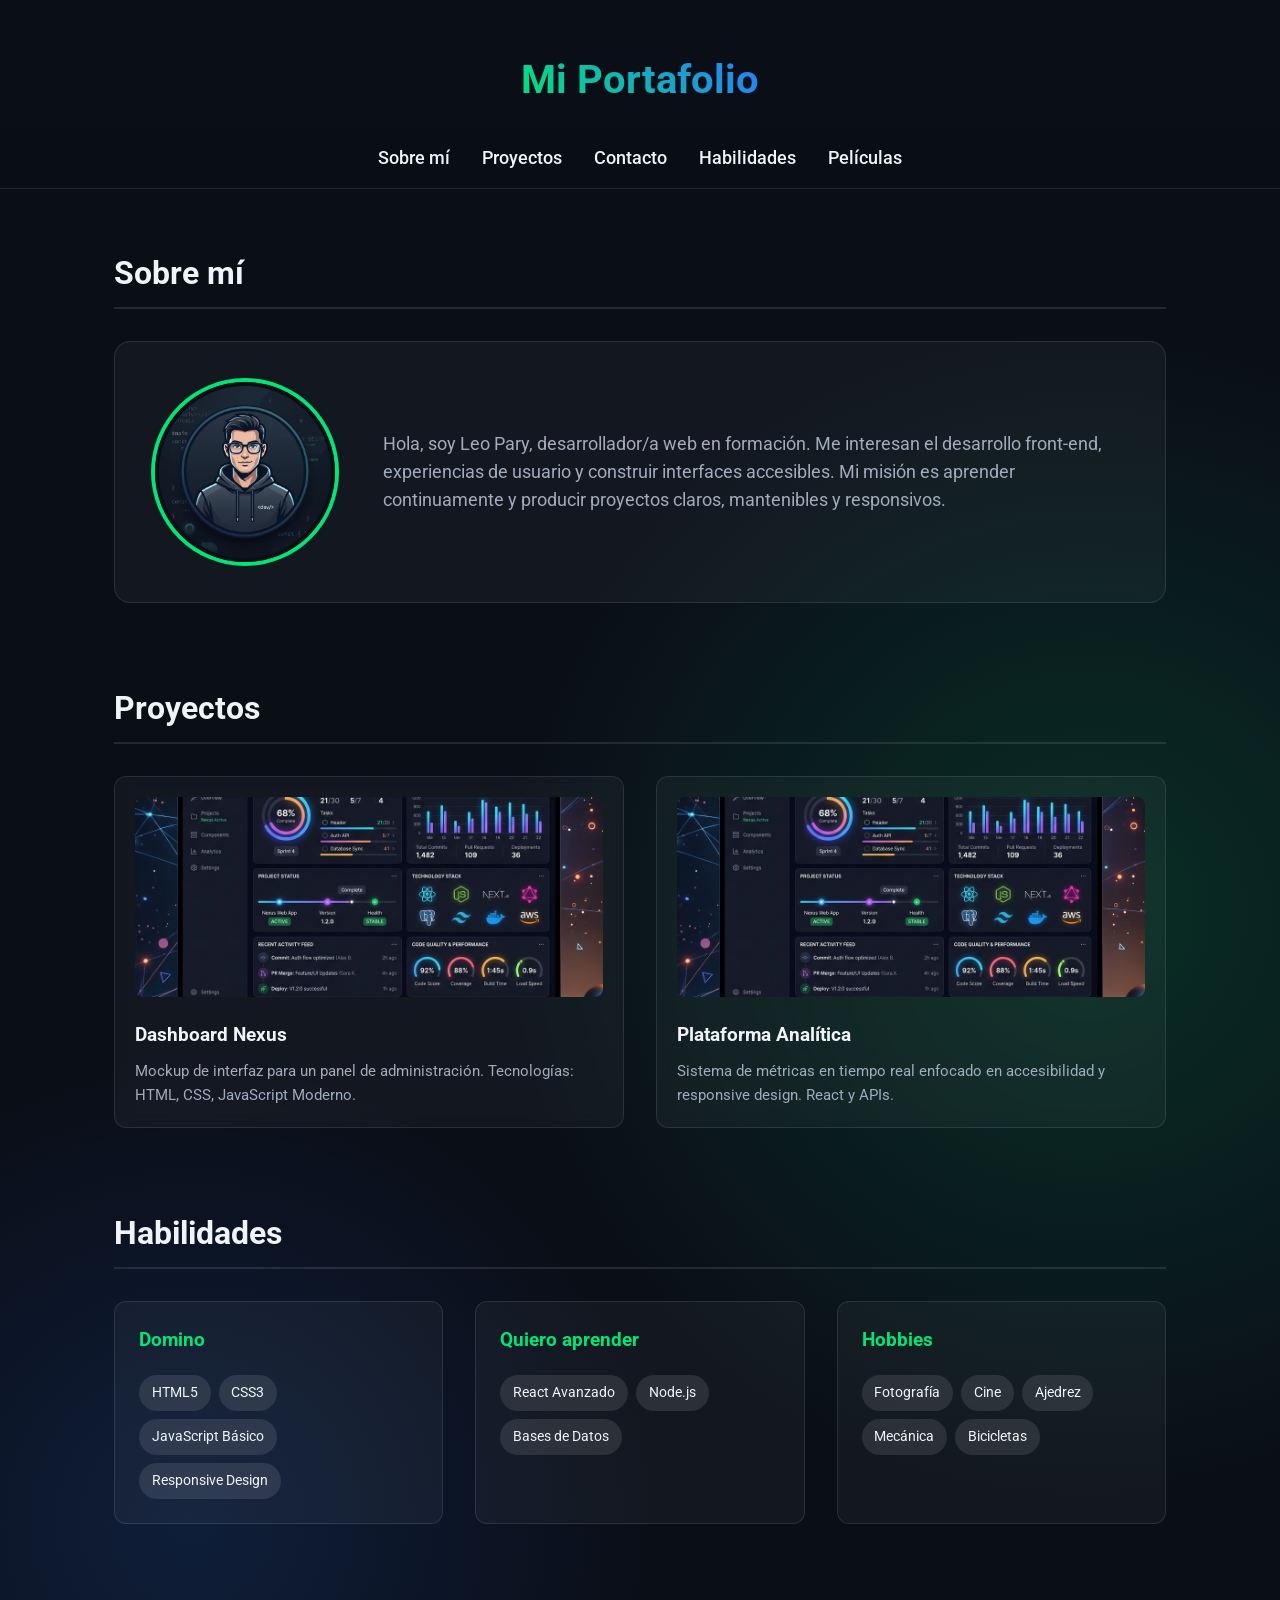
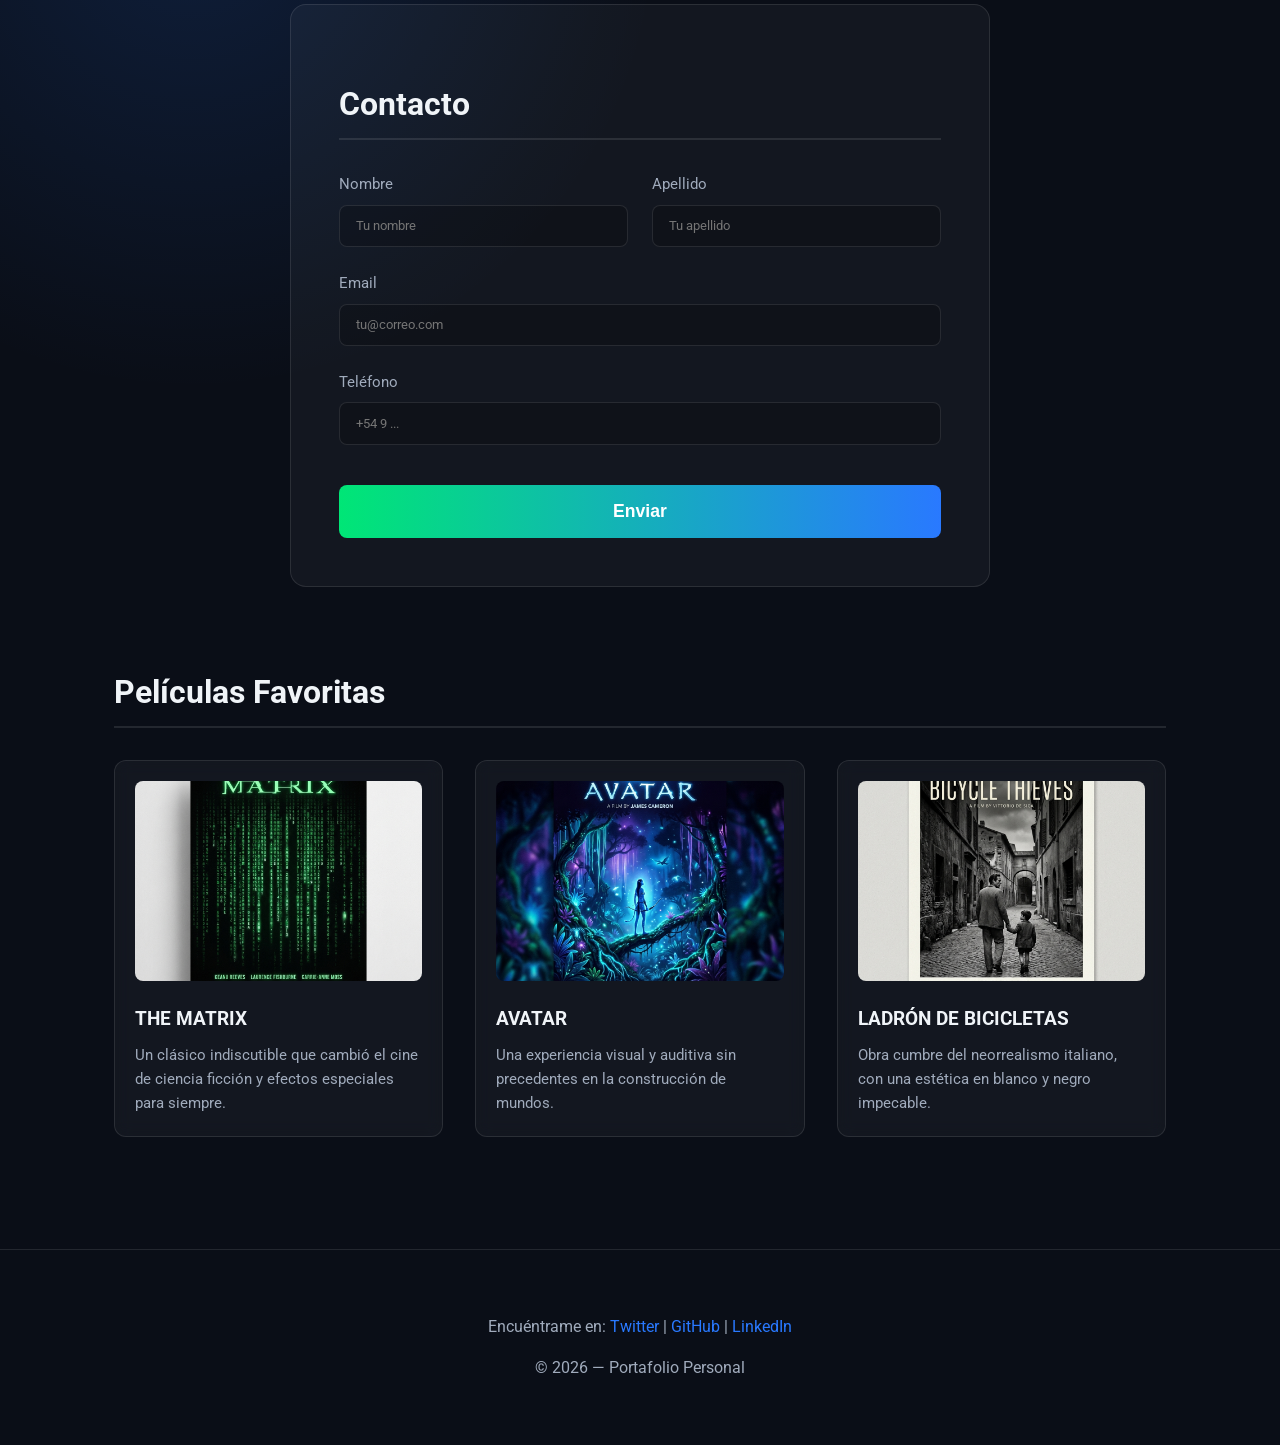
<file: index.html>
<!DOCTYPE html>
<html lang="es">
<head>
  <meta charset="UTF-8">
  <meta name="viewport" content="width=device-width, initial-scale=1.0">
  <title>Mi Portafolio Personal</title>
  <!-- Link a Google Fonts (Roboto) -->
  <link href="https://fonts.googleapis.com/css2?family=Roboto:wght@300;400;700&display=swap" rel="stylesheet">
  <!-- Vinculo al CSS principal -->
  <link rel="stylesheet" href="css/styles.css">
</head>
<body>
  <!-- Header: título o logo del sitio -->
  <header>
    <h1 class="site-title">Mi Portafolio</h1>
    <!-- Comentario 1: Aquí podría colocarse un logo SVG y un enlace al inicio -->
  </header>

  <!-- Barra de navegación con enlaces a secciones principales -->
  <nav>
    <ul class="nav-list">
      <li><a href="#sobre-mi">Sobre mí</a></li>
      <li><a href="#tarjetas">Proyectos</a></li>
      <li><a href="#contacto">Contacto</a></li>
      <li><a href="#habilidades">Habilidades</a></li>
      <li><a href="#peliculas">Películas</a></li>
    </ul>
    <!-- Comentario 2: Se puede mejorar esta navegación agregando un menú hamburguesa para móviles -->
  </nav>

  <main>
    <!-- Presentación Personal -->
    <section id="sobre-mi" class="sobre-mi">
      <h2>Sobre mí</h2>
      <!-- Comentario 3: Aquí describo quién soy, intereses y misión como desarrollador -->
      <div class="presentacion">
        <img src="img/avatar.png" alt="Avatar de la persona" class="avatar">
        <p>
          Hola, soy Leo Pary, desarrollador/a web en formación. Me interesan el desarrollo front-end,
          experiencias de usuario y construir interfaces accesibles. Mi misión es aprender continuamente y producir
          proyectos claros, mantenibles y responsivos.
        </p>
      </div>
    </section>

    <!-- Tarjetas / Proyectos -->
    <section id="tarjetas" class="tarjetas">
      <h2>Proyectos</h2>
      <div class="tarjetas-grid">
        <article class="tarjeta">
          <img src="img/project.png" alt="Proyecto 1 - imagen" class="tarjeta-img">
          <h3>Dashboard Nexus</h3>
          <p>Mockup de interfaz para un panel de administración. Tecnologías: HTML, CSS, JavaScript Moderno.</p>
        </article>

        <article class="tarjeta">
          <img src="img/project.png" alt="Proyecto 2 - imagen" class="tarjeta-img">
          <h3>Plataforma Analítica</h3>
          <p>Sistema de métricas en tiempo real enfocado en accesibilidad y responsive design. React y APIs.</p>
        </article>
      </div>
    </section>

    <!-- Listado de Habilidades -->
    <section id="habilidades" class="habilidades">
      <h2>Habilidades</h2>
      <div class="habilidades-grid">
        <div class="skill-box">
          <h3>Domino</h3>
          <div class="skill-tags">
            <span class="tag">HTML5</span>
            <span class="tag">CSS3</span>
            <span class="tag">JavaScript Básico</span>
            <span class="tag">Responsive Design</span>
          </div>
        </div>
        <div class="skill-box">
          <h3>Quiero aprender</h3>
          <div class="skill-tags">
            <span class="tag">React Avanzado</span>
            <span class="tag">Node.js</span>
            <span class="tag">Bases de Datos</span>
          </div>
        </div>
        <div class="skill-box full-width">
          <h3>Hobbies</h3>
          <div class="skill-tags">
            <span class="tag">Fotografía</span>
            <span class="tag">Cine</span>
            <span class="tag">Ajedrez</span>
            <span class="tag">Mecánica</span>
            <span class="tag">Bicicletas</span>
          </div>
        </div>
      </div>
      <!-- Comentario 4: Uso de flexbox para el grid de habilidades en tarjetas visuales. -->
    </section>

    <!-- Formulario de Contacto -->
    <section id="contacto" class="contacto">
      <h2>Contacto</h2>
      <form action="#" method="post" class="contact-form">
        <div>
          <label for="nombre">Nombre</label>
          <input type="text" id="nombre" name="nombre" placeholder="Tu nombre" required>
        </div>
        <div>
          <label for="apellido">Apellido</label>
          <input type="text" id="apellido" name="apellido" placeholder="Tu apellido" required>
        </div>
        <div class="full-width">
          <label for="email">Email</label>
          <input type="email" id="email" name="email" placeholder="tu@correo.com" required>
        </div>
        <div class="full-width">
          <label for="telefono">Teléfono</label>
          <input type="tel" id="telefono" name="telefono" placeholder="+54 9 ...">
        </div>
        <button type="submit" class="btn-submit">Enviar</button>
      </form>
    </section>

    <!-- Películas Favoritas -->
    <section id="peliculas" class="peliculas">
      <h2>Películas Favoritas</h2>
      <div class="peliculas-list">
        <article class="pelicula-item">
          <img src="img/matrix.png" alt="Película 1 - Matrix" class="pelicula-img">
          <h3>THE MATRIX</h3>
          <p>Un clásico indiscutible que cambió el cine de ciencia ficción y efectos especiales para siempre.</p>
        </article>

        <article class="pelicula-item">
          <img src="img/avatar_movie.png" alt="Película 2 - Avatar" class="pelicula-img">
          <h3>AVATAR</h3>
          <p>Una experiencia visual y auditiva sin precedentes en la construcción de mundos.</p>
        </article>

        <article class="pelicula-item">
          <img src="img/bicycle.png" alt="Película 3 - Ladrón de bicicletas" class="pelicula-img">
          <h3>LADRÓN DE BICICLETAS</h3>
          <p>Obra cumbre del neorrealismo italiano, con una estética en blanco y negro impecable.</p>
        </article>
      </div>
    </section>

  </main>

  <!-- Footer con enlaces a redes sociales -->
  <footer>
    <p>Encuéntrame en: <a href="#">Twitter</a> | <a href="#">GitHub</a> | <a href="#">LinkedIn</a></p>
    <p>&copy; 2026 — Portafolio Personal</p>
  </footer>

</body>
</html>
</file>
<file: css/styles.css>
@import url('https://fonts.googleapis.com/css2?family=Roboto:wght@300;400;500;700&display=swap');

:root {
  --primario: #00e676; /* Neon green / Teal */
  --secundario: #2979ff; /* Electric blue */
  --fondo-oscuro: #0a0e17;
  --fondo-card: rgba(255, 255, 255, 0.04);
  --borde-card: rgba(255, 255, 255, 0.1);
  --texto-principal: #f0f4f8;
  --texto-secundario: #a0abbc;
}

* { box-sizing: border-box; }

body {
  font-family: 'Roboto', system-ui, -apple-system, sans-serif;
  margin: 0;
  padding: 0;
  background-color: var(--fondo-oscuro);
  background-image: 
    radial-gradient(circle at 15% 50%, rgba(41, 121, 255, 0.15), transparent 25%),
    radial-gradient(circle at 85% 30%, rgba(0, 230, 118, 0.15), transparent 25%);
  color: var(--texto-principal);
  line-height: 1.6;
  scroll-behavior: smooth;
}

/* Header & Nav */
header {
  text-align: center;
  padding: 3rem 1rem 1rem;
}

.site-title { 
  margin: 0; 
  font-size: 2.5rem;
  font-weight: 700; 
  background: -webkit-linear-gradient(45deg, var(--primario), var(--secundario));
  background-clip: text;
  -webkit-background-clip: text;
  -webkit-text-fill-color: transparent;
  display: inline-block;
}

nav {
  position: sticky;
  top: 0;
  z-index: 1000;
  background: rgba(10, 14, 23, 0.8);
  backdrop-filter: blur(12px);
  border-bottom: 1px solid var(--borde-card);
  padding: 1rem;
}

.nav-list {
  display: flex;
  gap: 2rem;
  list-style: none;
  margin: 0;
  padding: 0;
  justify-content: center;
  flex-wrap: wrap;
}

.nav-list a { 
  text-decoration: none; 
  color: var(--texto-principal); 
  font-weight: 500;
  font-size: 1.1rem;
  transition: color 0.3s ease;
}

.nav-list a:hover {
  color: var(--primario);
}

/* Base Layout */
main { 
  max-width: 1100px; 
  margin: 0 auto; 
  padding: 2rem 1.5rem; 
}

section { margin-bottom: 5rem; }

h2 {
  font-size: 2rem;
  margin-bottom: 2rem;
  border-bottom: 2px solid var(--borde-card);
  padding-bottom: 0.5rem;
  color: var(--texto-principal);
}

/* Presentación Personal */
.sobre-mi .presentacion { 
  display: flex; 
  gap: 3rem; 
  align-items: center; 
  background: var(--fondo-card);
  border: 1px solid var(--borde-card);
  border-radius: 16px;
  padding: 2.5rem;
}

.avatar { 
  width: 180px; 
  height: 180px; 
  border-radius: 50%; 
  object-fit: cover;
  border: 4px solid var(--fondo-oscuro);
  box-shadow: 0 0 0 4px var(--primario);
}

.presentacion p {
  color: var(--texto-secundario);
  font-size: 1.1rem;
}

/* Tarjetas Generales (Glassmorphism) */
.tarjeta, .pelicula-item {
  background: var(--fondo-card);
  border: 1px solid var(--borde-card);
  border-radius: 12px;
  padding: 1.25rem;
  backdrop-filter: blur(8px);
  transition: transform 0.3s ease, box-shadow 0.3s ease, border-color 0.3s ease;
}

.tarjeta:hover, .pelicula-item:hover {
  transform: translateY(-8px);
  box-shadow: 0 16px 32px rgba(0,0,0,0.4);
  border-color: rgba(255,255,255,0.3);
}

.tarjeta-img, .pelicula-img { 
  width: 100%; 
  height: 200px; 
  object-fit: cover; 
  border-radius: 8px; 
  margin-bottom: 1rem;
}

/* Proyectos (Grid) */
.tarjetas-grid, .peliculas-list {
  display: grid;
  grid-template-columns: repeat(auto-fit, minmax(280px, 1fr));
  gap: 2rem;
}

.tarjeta h3, .pelicula-item h3 { margin: 0 0 0.5rem 0; color: var(--texto-principal); }
.tarjeta p, .pelicula-item p { color: var(--texto-secundario); font-size: 0.95rem; margin:0;}

/* Habilidades */
.habilidades-grid {
  display: flex;
  gap: 2rem;
  flex-wrap: wrap;
}

.skill-box {
  flex: 1;
  min-width: 250px;
  background: var(--fondo-card);
  border: 1px solid var(--borde-card);
  padding: 1.5rem;
  border-radius: 12px;
}

.skill-box h3 {
  margin-top: 0;
  color: var(--primario);
}

.skill-tags {
  display: flex;
  flex-wrap: wrap;
  gap: 0.5rem;
}

.tag {
  background: rgba(255,255,255,0.1);
  padding: 0.4rem 0.8rem;
  border-radius: 20px;
  font-size: 0.9rem;
  color: var(--texto-principal);
  transition: background 0.3s ease;
}

.tag:hover { background: var(--secundario); cursor: default; }

/* Contacto */
.contacto {
  background: var(--fondo-card);
  border: 1px solid var(--borde-card);
  border-radius: 16px;
  padding: 3rem;
  max-width: 700px;
  margin: 0 auto 5rem;
}

.contact-form {
  display: grid;
  grid-template-columns: 1fr 1fr;
  gap: 1.5rem;
}

.contact-form .full-width { grid-column: 1 / -1; }

.contact-form label { 
  display: block; 
  margin-bottom: 0.5rem;
  color: var(--texto-secundario);
  font-size: 0.95rem;
}

.contact-form input { 
  width: 100%;
  padding: 0.8rem 1rem; 
  background: rgba(0,0,0,0.2);
  border: 1px solid var(--borde-card); 
  border-radius: 8px; 
  color: var(--texto-principal);
  font-family: 'Roboto', sans-serif;
  transition: border-color 0.3s ease, box-shadow 0.3s ease;
}

.contact-form input:focus {
  outline: none;
  border-color: var(--primario);
  box-shadow: 0 0 0 3px rgba(0, 230, 118, 0.2);
}

.btn-submit {
  grid-column: 1 / -1;
  padding: 1rem; 
  background: linear-gradient(90deg, var(--primario), var(--secundario));
  color: white; 
  border: none; 
  border-radius: 8px; 
  font-size: 1.1rem;
  font-weight: bold;
  cursor: pointer;
  transition: transform 0.3s ease, box-shadow 0.3s ease;
  margin-top: 1rem;
}

.btn-submit:hover { 
  transform: translateY(-2px); 
  box-shadow: 0 8px 20px rgba(41, 121, 255, 0.3);
}

/* Footer */
footer { 
  text-align: center; 
  padding: 3rem 1rem; 
  background: rgba(10, 14, 23, 0.8);
  border-top: 1px solid var(--borde-card);
  color: var(--texto-secundario); 
}

footer a {
  color: var(--secundario);
  text-decoration: none;
  transition: color 0.3s ease;
}

footer a:hover { color: var(--primario); }

/* Animaciones */
@keyframes fadeIn {
  from { opacity: 0; transform: translateY(20px); }
  to { opacity: 1; transform: translateY(0); }
}

.tarjeta, .pelicula-item {
  animation: fadeIn 0.8s ease backwards;
}
.tarjeta:nth-child(1) { animation-delay: 0.1s; }
.tarjeta:nth-child(2) { animation-delay: 0.2s; }
.pelicula-item:nth-child(1) { animation-delay: 0.1s; }
.pelicula-item:nth-child(2) { animation-delay: 0.2s; }
.pelicula-item:nth-child(3) { animation-delay: 0.3s; }


/* Responsive */
@media (max-width: 768px) {
  .sobre-mi .presentacion { 
    flex-direction: column; 
    text-align: center; 
  }
  .contact-form { grid-template-columns: 1fr; }
  .header { padding-top: 2rem; }
  .nav-list { flex-direction: column; gap: 1rem; align-items: center; }
}
</file>
